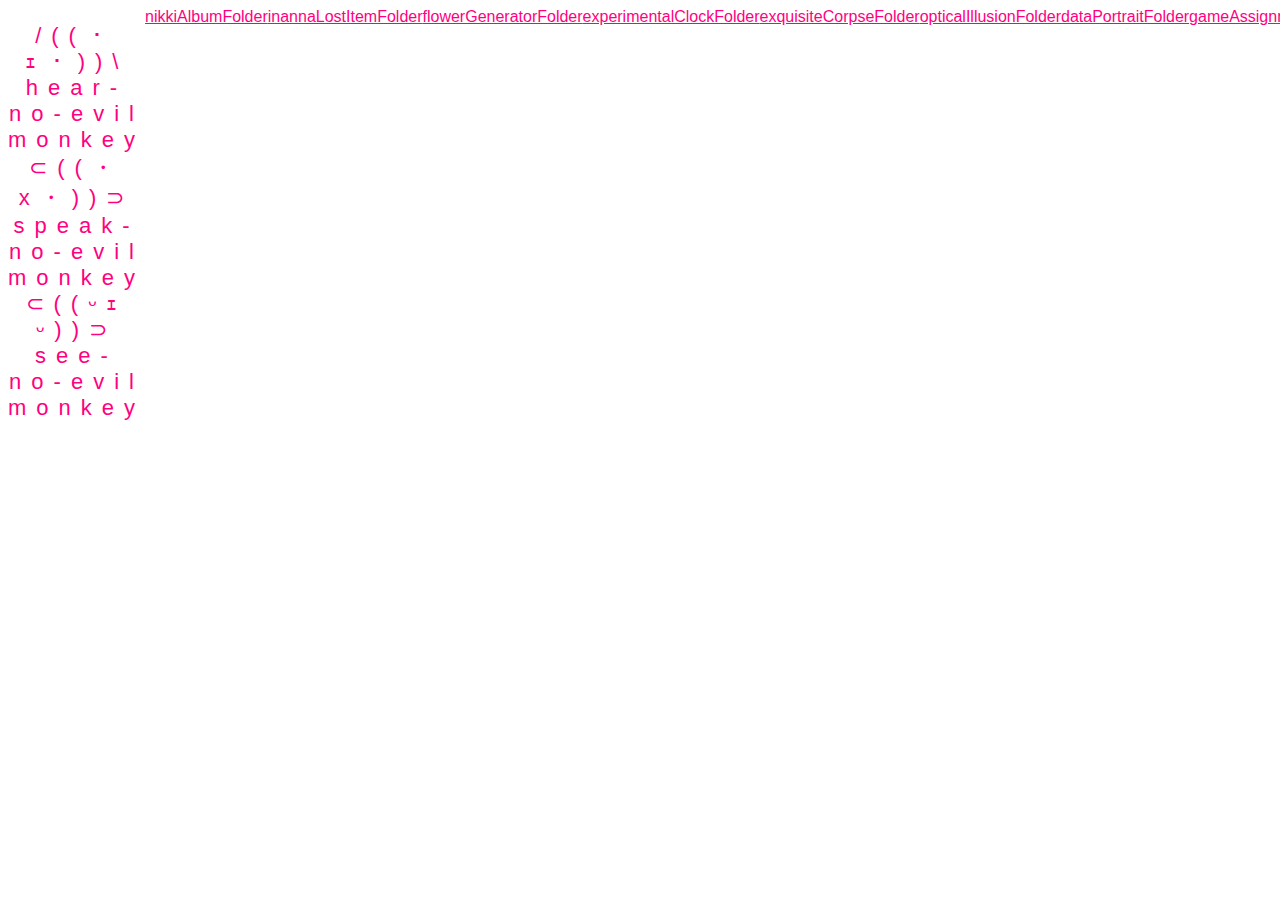
<file: index.html>
<!DOCTYPE html>
<html lang="en">
<head>
<link rel="icon" type="image/png" href="favicon/flyImage.png">

<link rel="preconnect" href="https://fonts.googleapis.com">
<link rel="preconnect" href="https://fonts.gstatic.com" crossorigin>
<link href="https://fonts.googleapis.com/css2?family=Jacquard+12&display=swap" rel="stylesheet">
    <meta charset="UTF-8">
    <meta http-equiv="X-UA-Compatible" content="IE=edge">
    <meta name="viewport" content="width=device-width, initial-scale=1.0">
    <title>VEGAAAAA</title>
</head>
    <link rel = "stylesheet" href = "style.css">
<body>
    <h1>/((・ｪ・))\ hear-no-evil monkey ⊂((・x・))⊃ speak-no-evil monkey ⊂((ᵕｪᵕ))⊃ see-no-evil monkey</h1>

    <a href = "nikkiAlbumFolder/nikkiAlbum.html" >nikkiAlbumFolder</a>
    <br> 
    <a href = "inannaLostItemFolder/inannaLostItem.html" >inannaLostItemFolder</a>
    <br>
    <a href = "flowerGeneratorFolder/flowerGenerator.html" >flowerGeneratorFolder</a>
    <br>
    <a href = "experimentalClockFolder/experimentalClock.html" >experimentalClockFolder</a>
    <br>
    <a href = "exquisiteCorpseFolder/exquisiteCorpse.html" >exquisiteCorpseFolder</a>
    <br>
    <a href = "opticalIllusionFolder/opitcalIllusion.html" >opticalIllusionFolder</a>
    <br>
    <a href = "dataPortraitFolder/dataPortrait.html" >dataPortraitFolder</a>
    <br>
    <a href = "gameAssignmentFolder/gameAssignment.html" >gameAssignmentFolder</a>

</body>
</html>
</file>
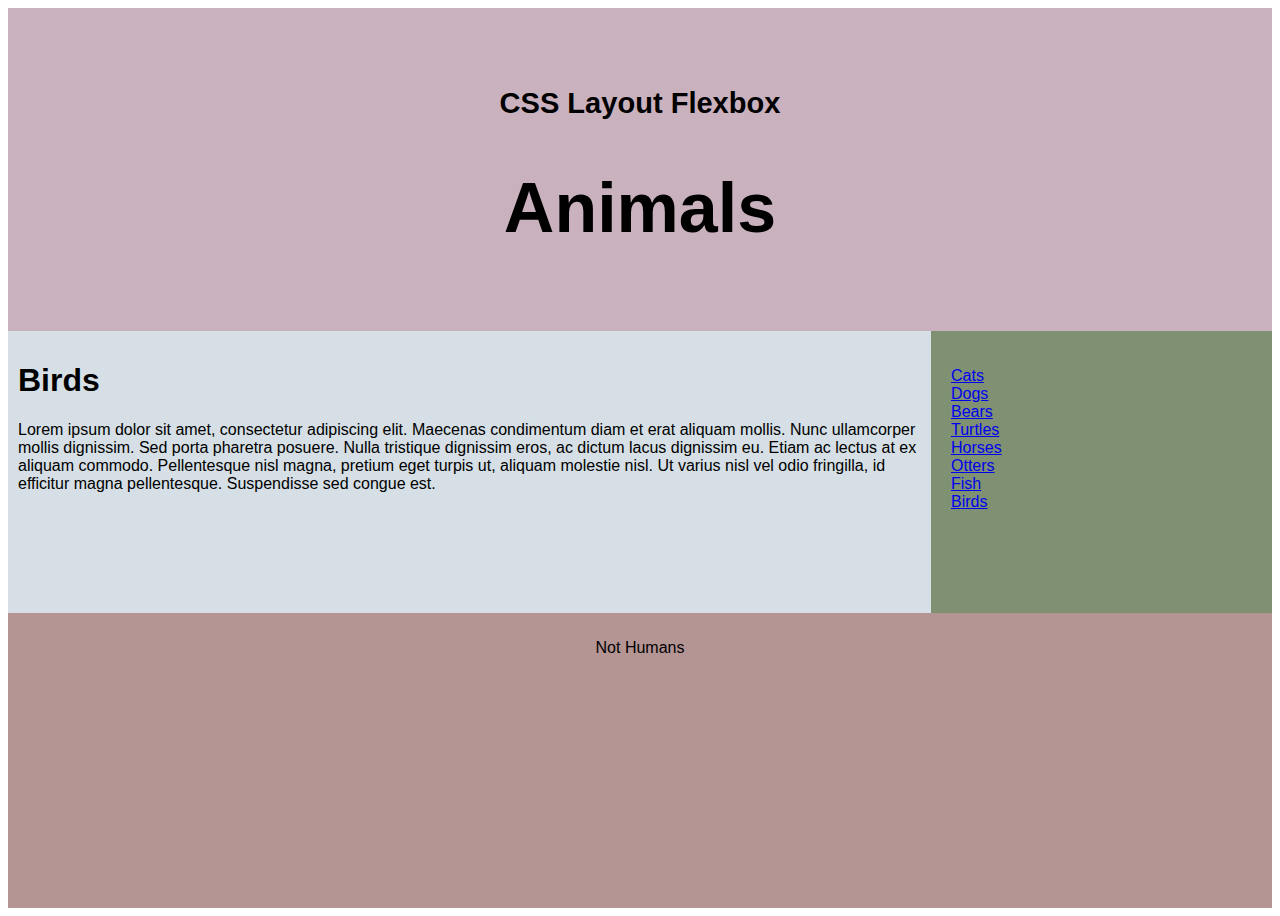
<file: flexbox_ex/index.html>
<!DOCTYPE html>
<html lang="en">
<head>
    <meta charset="UTF-8">
    <meta name="viewport" content="width=device-width, initial-scale=1.0">
    <title>Document</title>
</head>
<body>
    
    <link rel="stylesheet" href="style.css">
    <header>
    <h5>CSS Layout Flexbox</h5>
    <h1>Animals</h1>
    </header>

    <section>
    <article>
        <h1>Birds</h1>
        <p>Lorem ipsum dolor sit amet, consectetur adipiscing elit. Maecenas condimentum diam et erat aliquam mollis. Nunc ullamcorper mollis dignissim. Sed porta pharetra posuere. Nulla tristique dignissim eros, ac dictum lacus dignissim eu. Etiam ac lectus at ex aliquam commodo. Pellentesque nisl magna, pretium eget turpis ut, aliquam molestie nisl. Ut varius nisl vel odio fringilla, id efficitur magna pellentesque. Suspendisse sed congue est. </p>
    </article>
    <nav>
        <ul>
        <li><a href="#">Cats</a></li>
        <li><a href="#">Dogs</a></li>
        <li><a href="#">Bears</a></li>
        <li><a href="#">Turtles</a></li>
        <li><a href="#">Horses</a></li>
        <li><a href="#">Otters</a></li>
        <li><a href="#">Fish</a></li>
        <li><a href="#">Birds</a></li>
        </ul>
    </nav>
    
    </section>

    <footer>
    <p>Not Humans</p>
    </footer>
</body>
</html>
</file>
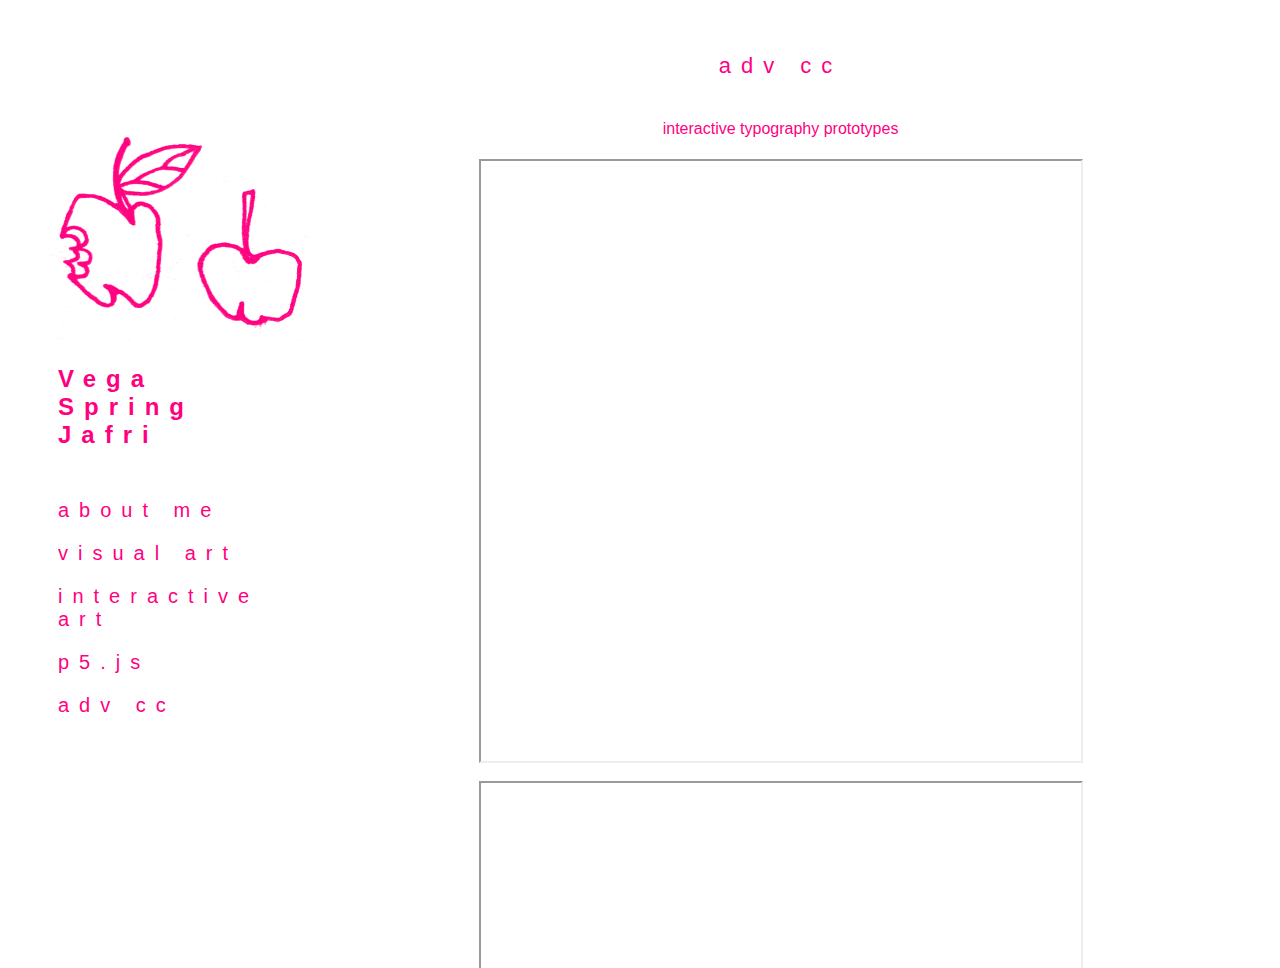
<file: advCC.html>
<!DOCTYPE html>
<html lang="en">
<head>
  <link rel="icon" type="image/png" href="favicon/flyImage.png">
  <link rel="preconnect" href="https://fonts.googleapis.com">
  <link rel="preconnect" href="https://fonts.gstatic.com" crossorigin>
  <link href="https://fonts.googleapis.com/css2?family=Jacquard+12&display=swap" rel="stylesheet">
  <meta charset="UTF-8">
  <meta http-equiv="X-UA-Compatible" content="IE=edge">
  <meta name="viewport" content="width=device-width, initial-scale=1.0">
  <title>advCC - Vega Jafri</title>
  <link rel="stylesheet" href="style.css">
</head>
<body>
  <div class="column left">
    <img src="appleIcons/Apples_01.png" alt="Description of image" class="header-image">
    <h1 class="name"> Vega Spring Jafri</h1>
    <p class="nav-link"><a href="index.html">about me</a></p>
    <p class="nav-link"><a href="visualArt.html">visual art</a></p>
    <p class="nav-link"><a href="interactiveArt.html">interactive art</a></p>
    <p class="nav-link"><a href="p5js.html">p5.js</a></p>
    <p class="nav-link"><a href="advCC.html">adv cc</a></p>
  </div>

  <div class="column right">
    <h1>adv cc</h1>
    <h4>interactive typography prototypes</h4>
    <div class="p5-display">
      <iframe src="https://editor.p5js.org/vegaa/full/WzgSw0VNG" width="600px" height="600px" ></iframe>
        <br>
      <iframe src="https://editor.p5js.org/vegaa/full/AiSTJCnkA"  width="600px" height="600px"></iframe>
        <br>
      <iframe src="https://editor.p5js.org/vegaa/full/CfRpNG8pN" width="600px" height="600px"></iframe>
    </div>
  </div>

</body>
</html>
</file>
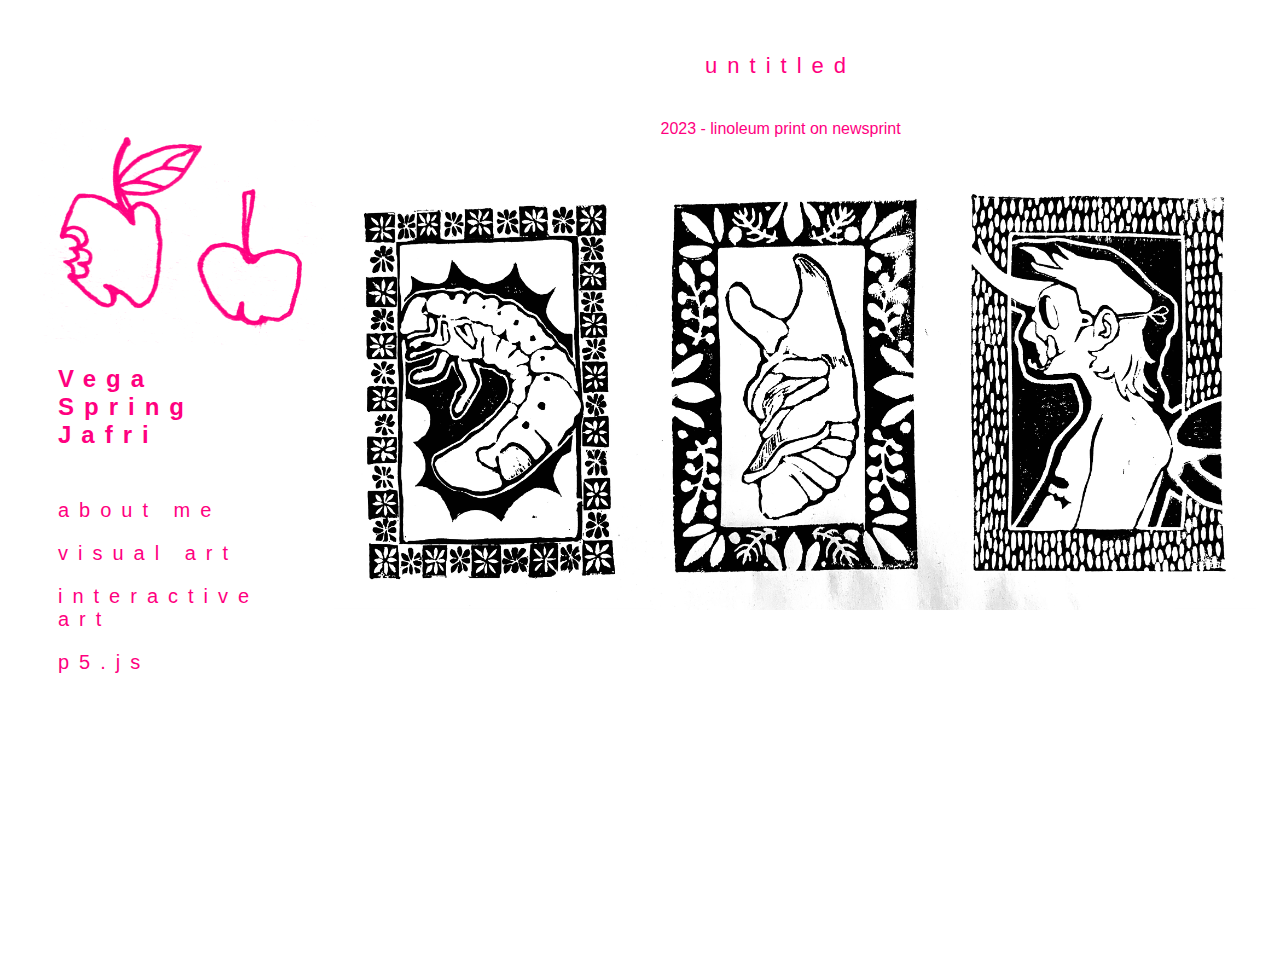
<file: metamorLinocut.html>
<!DOCTYPE html>
<html lang="en">
<head>
  <link rel="icon" type="image/png" href="favicon/flyImage.png">
  <link rel="preconnect" href="https://fonts.googleapis.com">
  <link rel="preconnect" href="https://fonts.gstatic.com" crossorigin>
  <link href="https://fonts.googleapis.com/css2?family=Jacquard+12&display=swap" rel="stylesheet">
  <meta charset="UTF-8">
  <meta http-equiv="X-UA-Compatible" content="IE=edge">
  <meta name="viewport" content="width=device-width, initial-scale=1.0">
  <title>metamorLinocut - Vega Jafri</title>
  <link rel="stylesheet" href="style.css">
</head>
<body>
  <div class="column left">
    <img src="appleIcons/Apples_01.png" alt="Description of image" class="header-image">
    <h1 class="name"> Vega Spring Jafri</h1>
    <p class="nav-link"><a href="index.html">about me</a></p>
    <p class="nav-link"><a href="visualArt.html">visual art</a></p>
    <p class="nav-link"><a href="interactiveArt.html">interactive art</a></p>
    <p class="nav-link"><a href="p5js.html">p5.js</a></p>
  </div>

  <div class="column right">
    <h1>untitled</h1>
    <h4>2023 - linoleum print on newsprint</h4>
    <div class="single-image">
      <img src="artworkDisplays/metamorphosisLinocut.png">
    </div>
  </div>

</body>
</html>
</file>
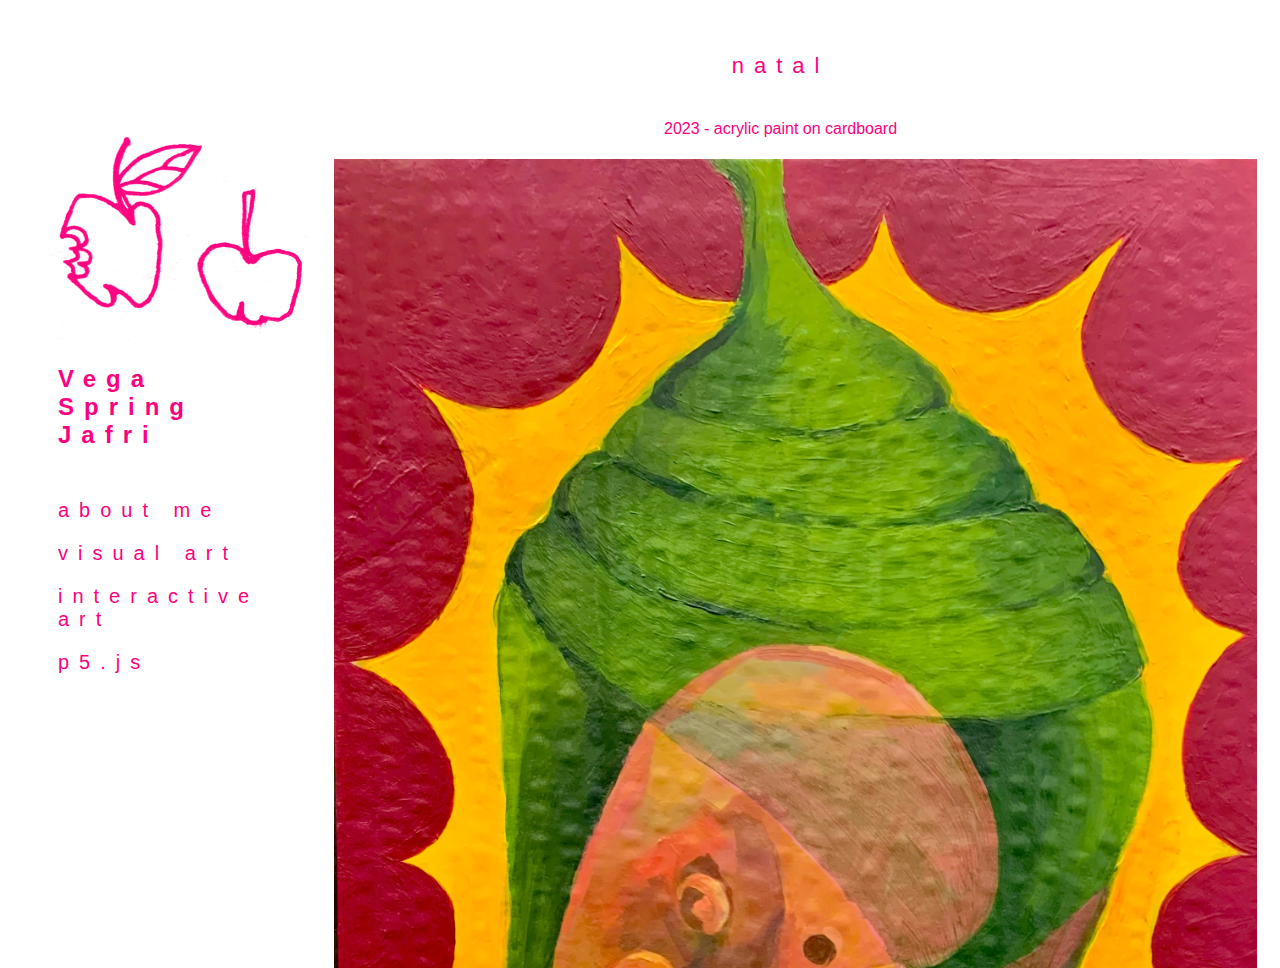
<file: metamorPainting.html>
<!DOCTYPE html>
<html lang="en">
<head>
  <link rel="icon" type="image/png" href="favicon/flyImage.png">
  <link rel="preconnect" href="https://fonts.googleapis.com">
  <link rel="preconnect" href="https://fonts.gstatic.com" crossorigin>
  <link href="https://fonts.googleapis.com/css2?family=Jacquard+12&display=swap" rel="stylesheet">
  <meta charset="UTF-8">
  <meta http-equiv="X-UA-Compatible" content="IE=edge">
  <meta name="viewport" content="width=device-width, initial-scale=1.0">
  <title>metamorPainting - Vega Jafri</title>
  <link rel="stylesheet" href="style.css">
</head>
<body>
  <div class="column left">
    <img src="appleIcons/Apples_01.png" alt="Description of image" class="header-image">
    <h1 class="name"> Vega Spring Jafri</h1>
    <p class="nav-link"><a href="index.html">about me</a></p>
    <p class="nav-link"><a href="visualArt.html">visual art</a></p>
    <p class="nav-link"><a href="interactiveArt.html">interactive art</a></p>
    <p class="nav-link"><a href="p5js.html">p5.js</a></p>
  </div>

  <div class="column right">
    <h1>natal</h1>
    <h4>2023 - acrylic paint on cardboard</h4>
    <div class="single-image">
      <img src="artworkDisplays/metamorphosisPainting.jpg">
    </div>
  </div>

</body>
</html>
</file>
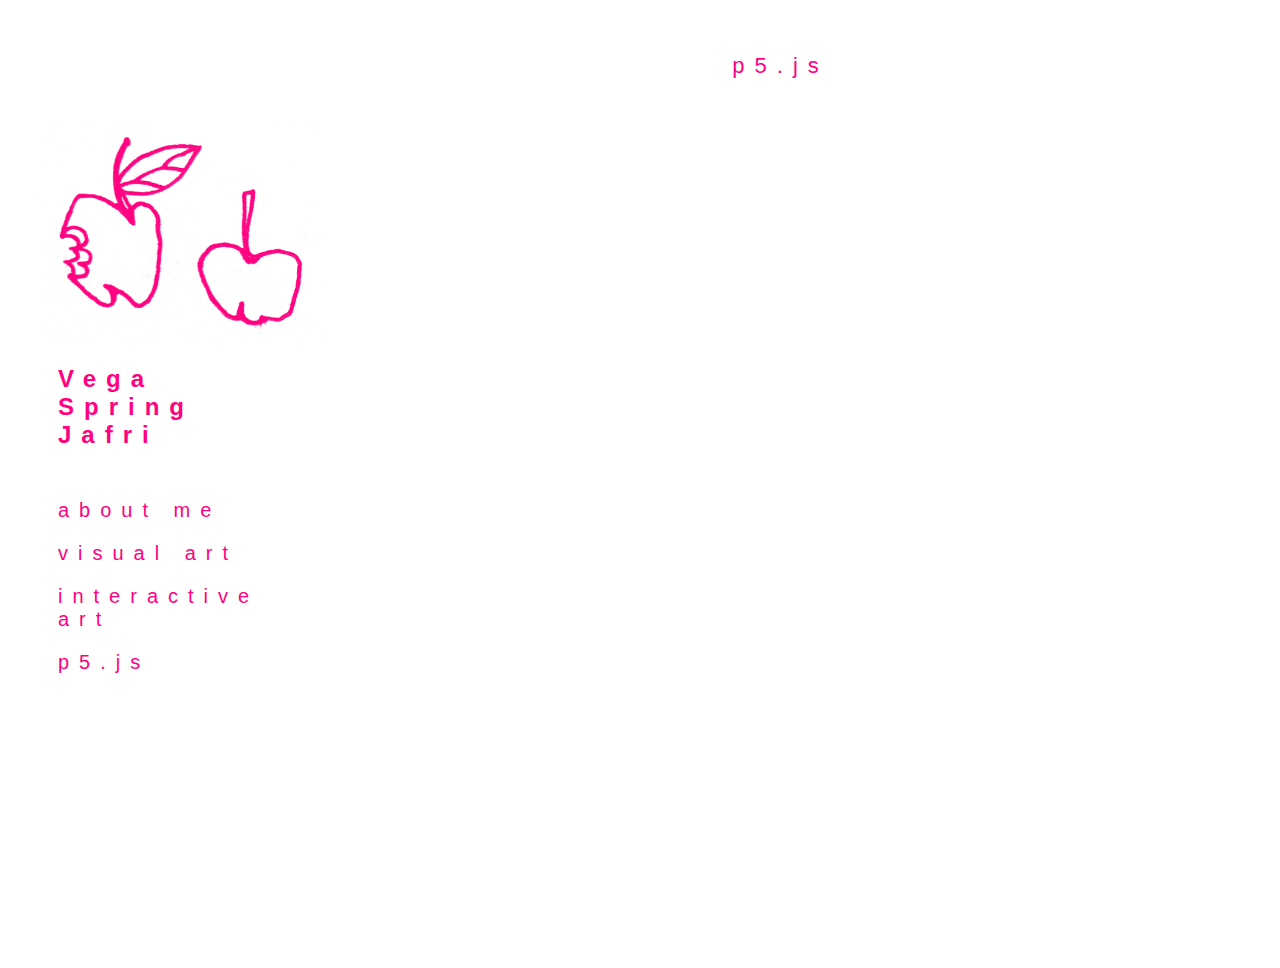
<file: p5js.html>
<!DOCTYPE html>
<html lang="en">
<head>
  <link rel="icon" type="image/png" href="favicon/flyImage.png">
  <link rel="preconnect" href="https://fonts.googleapis.com">
  <link rel="preconnect" href="https://fonts.gstatic.com" crossorigin>
  <link href="https://fonts.googleapis.com/css2?family=Jacquard+12&display=swap" rel="stylesheet">
  <meta charset="UTF-8">
  <meta http-equiv="X-UA-Compatible" content="IE=edge">
  <meta name="viewport" content="width=device-width, initial-scale=1.0">
  <title>p5.js - Vega Jafri</title>
  <link rel="stylesheet" href="style.css">
</head>
<body>
  <div class="column left">
    <img src="appleIcons/Apples_01.png" alt="Description of image" class="header-image">
    <h1 class="name"> Vega Spring Jafri</h1>
    <p class="nav-link"><a href="index.html">about me</a></p>
    <p class="nav-link"><a href="visualArt.html">visual art</a></p>
    <p class="nav-link"><a href="interactiveArt.html">interactive art</a></p>
    <p class="nav-link"><a href="p5js.html">p5.js</a></p>
  </div>

  <div class="column right">
    <h1>p5.js</h1>
  </div>


</body>
</html>
</file>
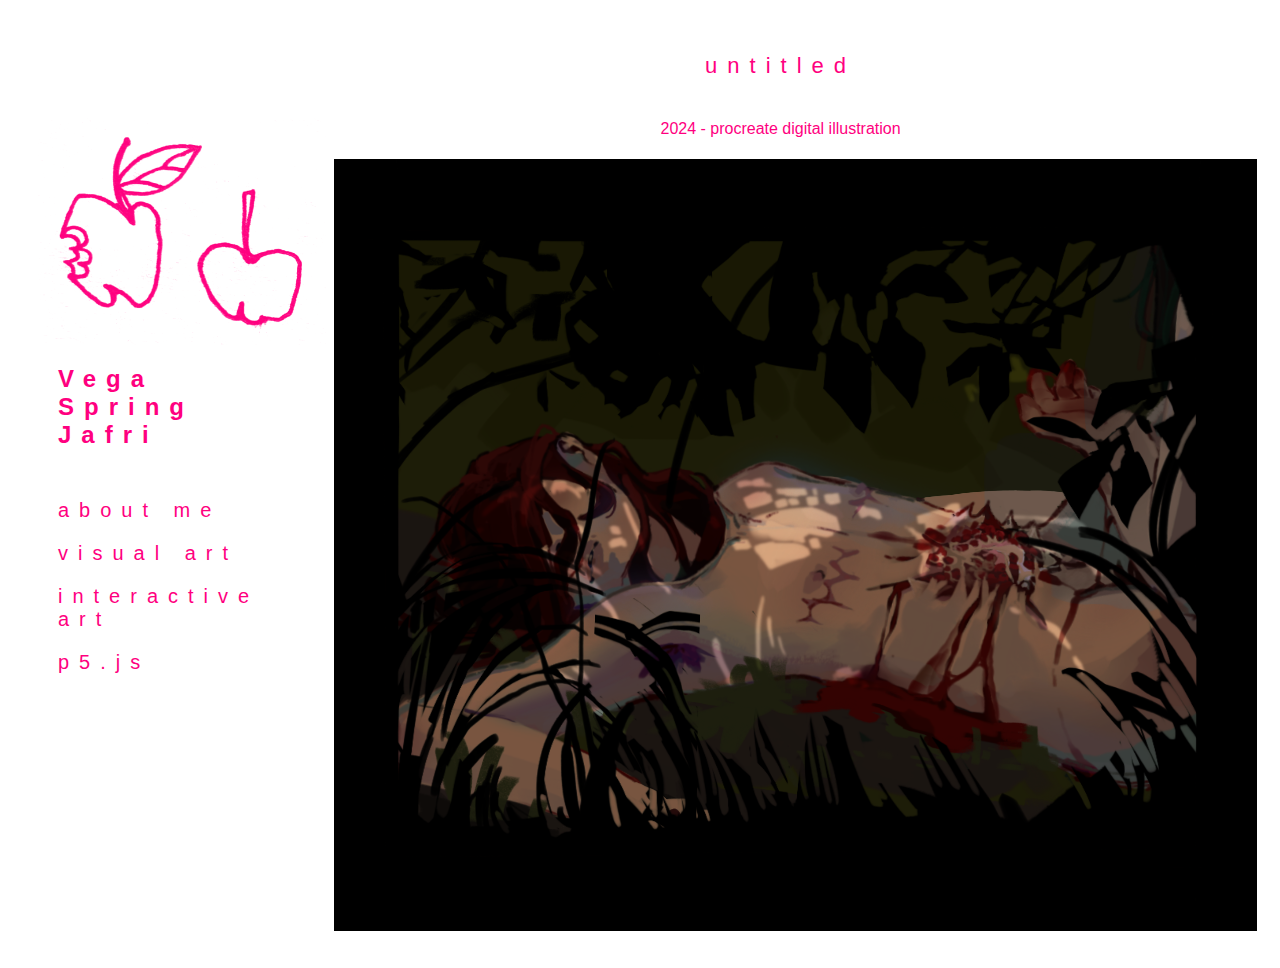
<file: pomegranateWound.html>
<!DOCTYPE html>
<html lang="en">
<head>
  <link rel="icon" type="image/png" href="favicon/flyImage.png">
  <link rel="preconnect" href="https://fonts.googleapis.com">
  <link rel="preconnect" href="https://fonts.gstatic.com" crossorigin>
  <link href="https://fonts.googleapis.com/css2?family=Jacquard+12&display=swap" rel="stylesheet">
  <meta charset="UTF-8">
  <meta http-equiv="X-UA-Compatible" content="IE=edge">
  <meta name="viewport" content="width=device-width, initial-scale=1.0">
  <title>pomegranateWound - Vega Jafri</title>
  <link rel="stylesheet" href="style.css">
</head>
<body>
  <div class="column left">
    <img src="appleIcons/Apples_01.png" alt="Description of image" class="header-image">
    <h1 class="name"> Vega Spring Jafri</h1>
    <p class="nav-link"><a href="index.html">about me</a></p>
    <p class="nav-link"><a href="visualArt.html">visual art</a></p>
    <p class="nav-link"><a href="interactiveArt.html">interactive art</a></p>
    <p class="nav-link"><a href="p5js.html">p5.js</a></p>
  </div>

  <div class="column right">
    <h1>untitled</h1>
    <h4>2024 - procreate digital illustration</h4>
    <div class="single-image">
      <img src="artworkDisplays/eroticLove1.png">
    </div>
  </div>

</body>
</html>
</file>
<file: style.css>
.nav-link a {
  text-decoration: none;
  color: #ff007f;
}

.nav-link a:hover {
  color: #9bdd4a;
  cursor: url("appleIcons/oie_1395147ZO8Wi0ln.png"), auto;
}

* {
  font-family: Helvetica, sans-serif;
  font-weight: 500;
  font-style: normal;
  color: #ff007f;
}

.name {
  font-size: 24px;
  font-weight: bold;
  color: #ff007f;
  text-align: left;
  margin-bottom: 30px;
  margin-left: 20px;
}

body {
  display: flex;
  /* margin: 25px;
  background-image: url("appleIcons/Wormies_02.png"); */
  background-color: white; 
  background-position-x: center;
  background-position-y: center;
  background-size: 2000px;
  cursor: url("appleIcons/oie_1395147ZO8Wi0ln.png"), auto;
  height: 100vh;
  overflow: hidden;
}

.column {
  padding: 30px;
  height: 100vh;
}

.left {
  flex: 0.1;
  background-color: white;
  position: sticky;
  top: 0;
  height: 100vh;
}

.right {
  flex: 0.9;
  background-color: white;
  height: 100vh;
  overflow-y: auto;
  padding-right: 30px;
}

.header-image {
  width: 130%;
  height: auto;
  margin-top: 80px;
}

.nav-link {
  font-size: 20px;
  margin-left: 20px;
  cursor: pointer;
  transition: color 0.3s;
  cursor: url("appleIcons/oie_1395147ZO8Wi0ln.png"), auto;
  letter-spacing: 10px;
}

h1 {
  text-align: center;
  font-size: 22px;
  padding-bottom: 20px;
  letter-spacing: 10px;
}

h2 {
  font-size: 16px;
  padding-left: 200px;
  padding-right: 200px;
}

h3 {
  padding-top: 10px;
  font-size: 16px;
  text-align: center;
}

h4 {
  font-size: 16px;
  padding-left: 200px;
  padding-right: 200px;
  text-align: center;
}

.analog-container {
  display: grid;
  grid-template-columns: repeat(3, 1fr);
  gap: 20px;
  justify-items: center;
  padding: 20px;
  grid-auto-rows: 200px;
}

.analog-container a {
  display: block; 
  width: 100%; 
  height: 100%; 
}

.analog-container img {
  width: 100%;
  height: 100%;
  object-fit: cover;
  object-position: center;
  transition: transform 0.3s ease;
}

.analog-container img:hover {
  transform: scale(1.05);
  cursor: url("appleIcons/oie_1395147ZO8Wi0ln.png"), auto;
  mix-blend-mode: difference;
}

.column-image {
  display: flex;
  flex-direction: column; 
  align-items: center; 
  gap: 20px; 
  padding-bottom: 20px;
}

.column-image img {
  max-width: 100%;
  max-height: 100%; 
  padding-bottom: 20px;
  padding-left: 30px;
}

.single-image {
  display: flex;
  flex-direction: column; 
  align-items: center; 
  gap: 20px; 
  padding-bottom: 30px;
}

.single-image img{
  padding-left: 30px;
  padding-bottom: 30px;
  display: block;
  max-width:100%;
  max-height:100%;
  width: auto;
  height: auto;
}

.p5-display {
  display: flex;
  flex-direction: column;
  align-items: center;
  padding-bottom: 30px;
  margin-bottom: 30px;
}
</file>
<file: flexbox_ex/style.css>
* {
    box-sizing: border-box;
  }
  
  body {
    font-family: Arial, Helvetica, sans-serif;
    /* Add flex to body to get full screen */
    height: 100vh;
    display: flex;
    flex-direction: column;
    justify-content: space-around;
  }
  
  /* Style the header */
  header {
    background-color: #C9B1BD;
    padding: 30px;
    text-align: center;
    font-size: 35px;
    color: #000;
    height: 100%;
  }
  
  /* Container for flexboxes */
  section {
    display: -webkit-flex;
    display: flex;
    height: 100%;
  }
  
  /* Style the navigation menu */
  nav {
    -webkit-flex: 1;
    -ms-flex: 1;
    flex: 1;
    background: #7F9172;
    padding: 20px;
  }
  
  /* Style the list inside the menu */
  nav ul {
    list-style-type: none;
    padding: 0;
  }
  
  /* Style the content */
  article {
    -webkit-flex: 3;
    -ms-flex: 3;
    flex: 3;
    background-color: #D5DFE5;
    padding: 10px;
  }
  
  /* Style the footer */
  footer {
    background-color: #B49594;
    padding: 10px;
    text-align: center;
    color: #000;
    height: 100%;
  }
  
  /* Responsive layout - makes the menu and the content (inside the section) sit on top of each other instead of next to each other */
  @media (max-width: 600px) {
    section {
      -webkit-flex-direction: column;
      flex-direction: column;
    }
  }
</file>
